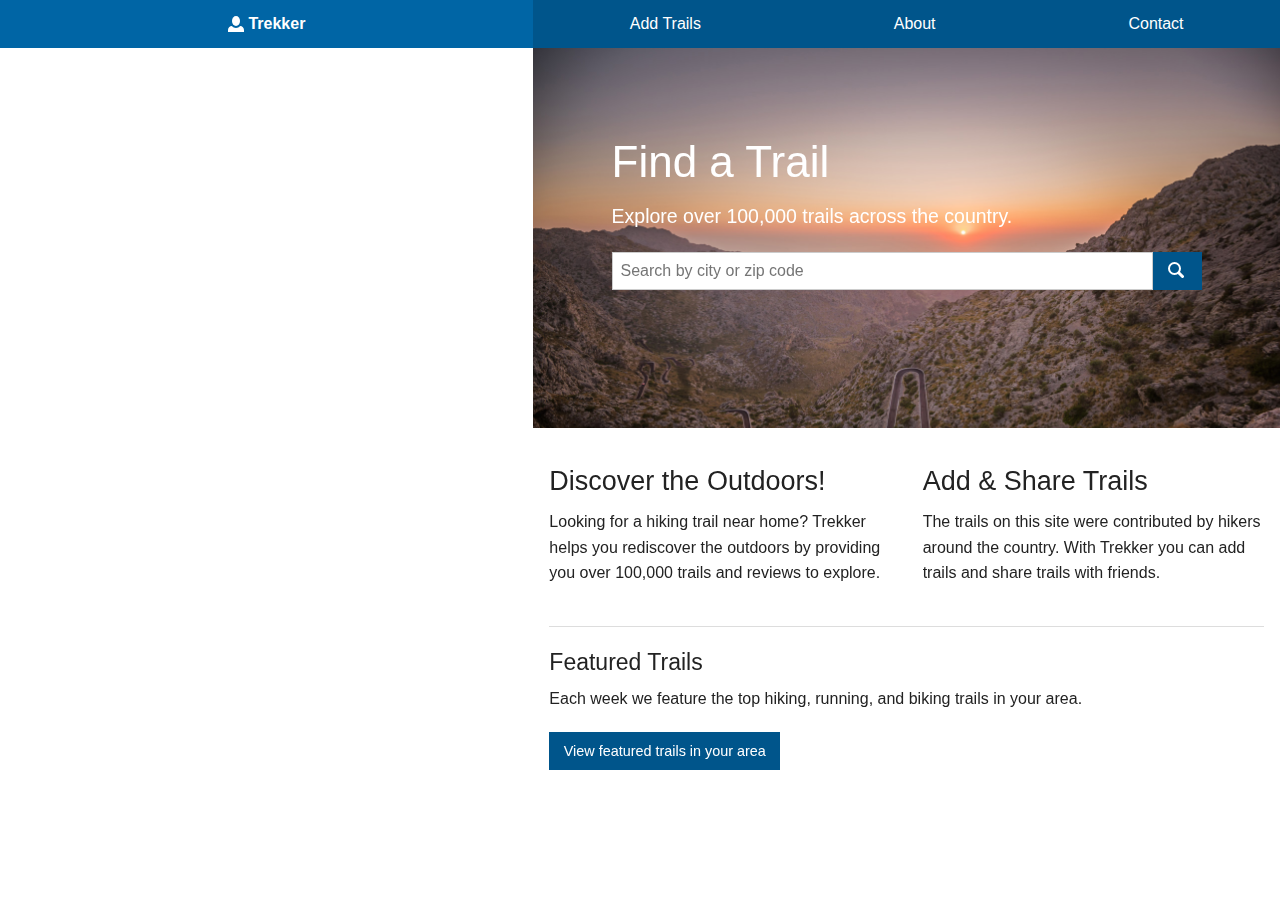
<file: index.html>
<!doctype html>
<html lang="en" ng-app="application">
  <head>
    <meta charset="utf-8" />
    <meta name="viewport" content="width=device-width, initial-scale=1.0" />
    <title>Trekker</title>
    <link href="./assets/css/app.css" rel="stylesheet" type="text/css">
    <script src="./assets/js/foundation.js"></script>
    <script src="./assets/js/templates.js"></script>
    <script src="./assets/js/routes.js"></script>
    <script src="./assets/js/app.js"></script>
  </head>
  <body>
    <div class="grid-frame vertical">
      <div class="grid-block shrink wrap" style="padding: 0;">

        <div class="grid-content collapse small-12 medium-5">
          <ul class="primary menu-bar">
            <li ui-sref-active="is-active">
              <a ui-sref="home"><strong><img zf-iconic="" icon="person" size="small" class="float-left">&nbsp;Trekker</strong></a>
            </li>
          </ul>
        </div>
        <div class="grid-content collapse small-12 medium-7">
          <ul class="primary menu-bar">
            <li ui-sref-active="is-active"><a ui-sref="add-trails">Add Trails</a></li>
            <li ui-sref-active="is-active"><a ui-sref="about">About</a></li>
            <li ui-sref-active="is-active"><a ui-sref="contact">Contact</a></li>
          </ul>
        </div>

      </div>

      <div class="grid-block">
        <div class="grid-block show-for-medium medium-5">
          <iframe src="https://www.google.com/maps/embed?pb=!1m18!1m12!1m3!1d13213.303392438971!2d-118.35123519999999!3d34.11240684999999!2m3!1f0!2f0!3f0!3m2!1i1024!2i768!4f13.1!3m3!1m2!1s0x80c2bee34e0c488f%3A0x8ee8f604f42b3f03!2sRunyon+Canyon+Park!5e0!3m2!1sen!2sus!4v1437067495757" width="100%" height="1000" frameborder="0" style="border:0"></iframe>
        </div>
        <div ui-view class="grid-content"></div>

        <!-- <zf-notification-static id="trail-notify" title="New Trail">
          <p>We've added your awesome trail to your list</p>
        </zf-notification-static> -->

        <zf-notification-set id="trail-notify" position="bottom-left"  ></zf-notification-set>
      </div>

    </div>
  </body>
</html>
</file>
